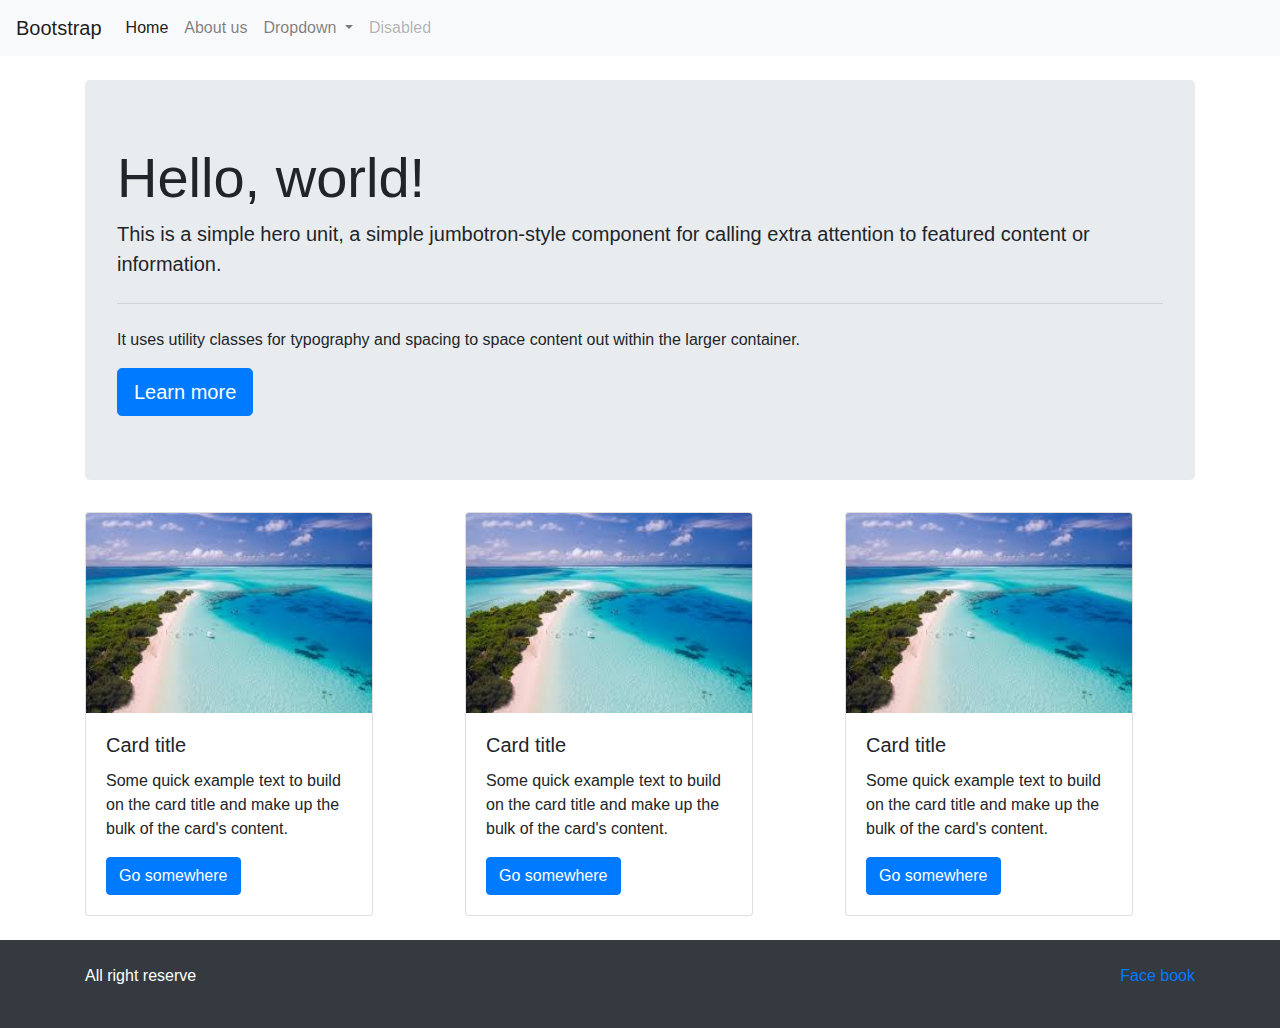
<file: aboutus.html>
<!doctype html>
<html lang="en">
  <head>
    <!-- Required meta tags -->
    <meta charset="utf-8">
    <meta name="viewport" content="width=device-width, initial-scale=1, shrink-to-fit=no">

    <!-- Bootstrap CSS -->
    <link rel="stylesheet" href="style.css">
    <link rel="stylesheet" href="https://stackpath.bootstrapcdn.com/bootstrap/4.3.1/css/bootstrap.min.css" integrity="sha384-ggOyR0iXCbMQv3Xipma34MD+dH/1fQ784/j6cY/iJTQUOhcWr7x9JvoRxT2MZw1T" crossorigin="anonymous">

    <title>Hello, world!</title>
  </head>
  <body>
        <nav class="navbar navbar-expand-lg navbar-light bg-light">
            <a class="navbar-brand" href="#">Bootstrap</a>
            <button class="navbar-toggler" type="button" data-toggle="collapse" data-target="#navbarSupportedContent" aria-controls="navbarSupportedContent" aria-expanded="false" aria-label="Toggle navigation">
                    <span class="navbar-toggler-icon"></span>
            </button>
            
            <div class="collapse navbar-collapse" id="navbarSupportedContent">
                    <ul class="navbar-nav mr-auto">
                    <li class="nav-item active">
                            <a class="nav-link" href="index.html">Home </a>
                    </li>
                    <li class="nav-item">
                            <a class="nav-link" href="aboutus.html">About us</a>
                    </li>
                    <li class="nav-item dropdown">
                            <a class="nav-link dropdown-toggle" href="#" id="navbarDropdown" role="button" data-toggle="dropdown" aria-haspopup="true" aria-expanded="false">
                            Dropdown
                            </a>
                            <div class="dropdown-menu" aria-labelledby="navbarDropdown">
                            <a class="dropdown-item" href="#">Item 1</a>
                            <a class="dropdown-item" href="#">Item 2</a>
                            <div class="dropdown-divider"></div>
                            <a class="dropdown-item" href="#">Item 3</a>
                            </div>
                    </li>
                    <li class="nav-item">
                            <a class="nav-link disabled" href="#">Disabled</a>
                    </li>
                    </ul>
                    
            </div>
            </nav>
            <div class="container">
                    <div class="jumbotron mt-4">
                            <h1 class="display-4">Hello, world!</h1>
                            <p class="lead">This is a simple hero unit, a simple jumbotron-style component for calling extra attention to featured content or information.</p>
                            <hr class="my-4">
                            <p>It uses utility classes for typography and spacing to space content out within the larger container.</p>
                            <a class="btn btn-primary btn-lg" href="#" role="button">Learn more</a>
                    </div>
                    <div class="cards mt-4">
                        <div class="row">
                            <div class="col-4">
                                    <div class="card" style="width: 18rem;">
                                        <img src="sea.jpg" class="card-img-top" alt="...">
                                        <div class="card-body">
                                            <h5 class="card-title">Card title</h5>
                                            <p class="card-text">Some quick example text to build on the card title and make up the bulk of the card's content.</p>
                                            <a href="#" class="btn btn-primary">Go somewhere</a>
                                        </div>
                                    </div>

                            </div>

                            <div class="col-4">
                                    <div class="card" style="width: 18rem;">
                                        <img src="sea.jpg" class="card-img-top" alt="...">
                                        <div class="card-body">
                                            <h5 class="card-title">Card title</h5>
                                            <p class="card-text">Some quick example text to build on the card title and make up the bulk of the card's content.</p>
                                            <a href="#" class="btn btn-primary">Go somewhere</a>
                                        </div>
                                    </div>

                            </div>

                            <div class="col-4">
                                    <div class="card" style="width: 18rem;">
                                        <img src="sea.jpg" class="card-img-top" alt="...">
                                        <div class="card-body">
                                            <h5 class="card-title">Card title</h5>
                                            <p class="card-text">Some quick example text to build on the card title and make up the bulk of the card's content.</p>
                                            <a href="#" class="btn btn-primary">Go somewhere</a>
                                        </div>
                                    </div>

                            </div>
                        </div>
                    </div>
            </div>

            <footer class="bg-dark text-white p-4 mt-4">
                <div class="container">
                    <div class="row">
                        <div class="col-6">
                            <p>All right reserve</p>
                        </div>

                        <div class="col-6 text-right">
                            <p><a href="facebook.com">Face book</a></p>
                        </div>
                    </div>
                </div>
            </footer>

    

    <!-- Optional JavaScript -->
    <!-- jQuery first, then Popper.js, then Bootstrap JS -->
    <script src="https://code.jquery.com/jquery-3.3.1.slim.min.js" integrity="sha384-q8i/X+965DzO0rT7abK41JStQIAqVgRVzpbzo5smXKp4YfRvH+8abtTE1Pi6jizo" crossorigin="anonymous"></script>
    <script src="https://cdnjs.cloudflare.com/ajax/libs/popper.js/1.14.7/umd/popper.min.js" integrity="sha384-UO2eT0CpHqdSJQ6hJty5KVphtPhzWj9WO1clHTMGa3JDZwrnQq4sF86dIHNDz0W1" crossorigin="anonymous"></script>
    <script src="https://stackpath.bootstrapcdn.com/bootstrap/4.3.1/js/bootstrap.min.js" integrity="sha384-JjSmVgyd0p3pXB1rRibZUAYoIIy6OrQ6VrjIEaFf/nJGzIxFDsf4x0xIM+B07jRM" crossorigin="anonymous"></script>
  
  </body>
</html>
</file>
<file: style.css>
.grid{
    height:150px;

}

.grid1{
    height:500px;
}

img{
    height:200px;
    width:250px;
}
</file>
